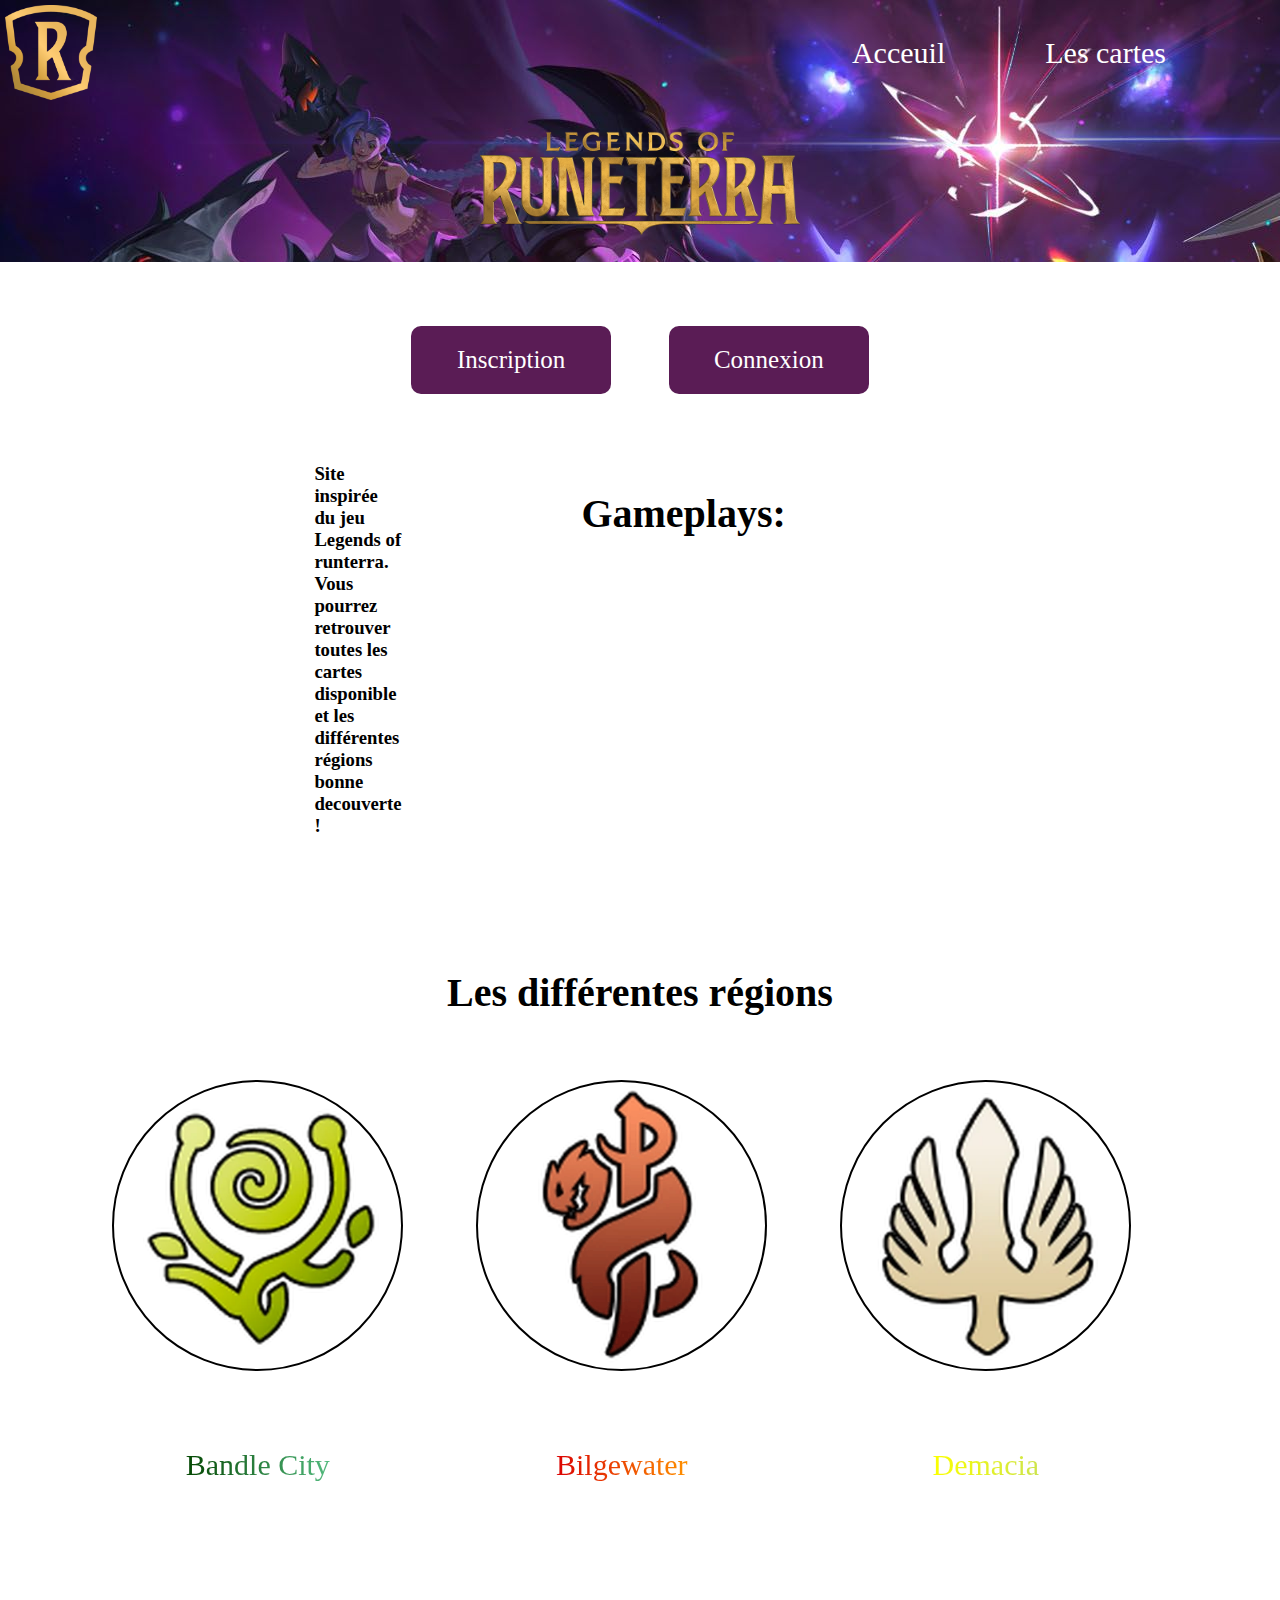
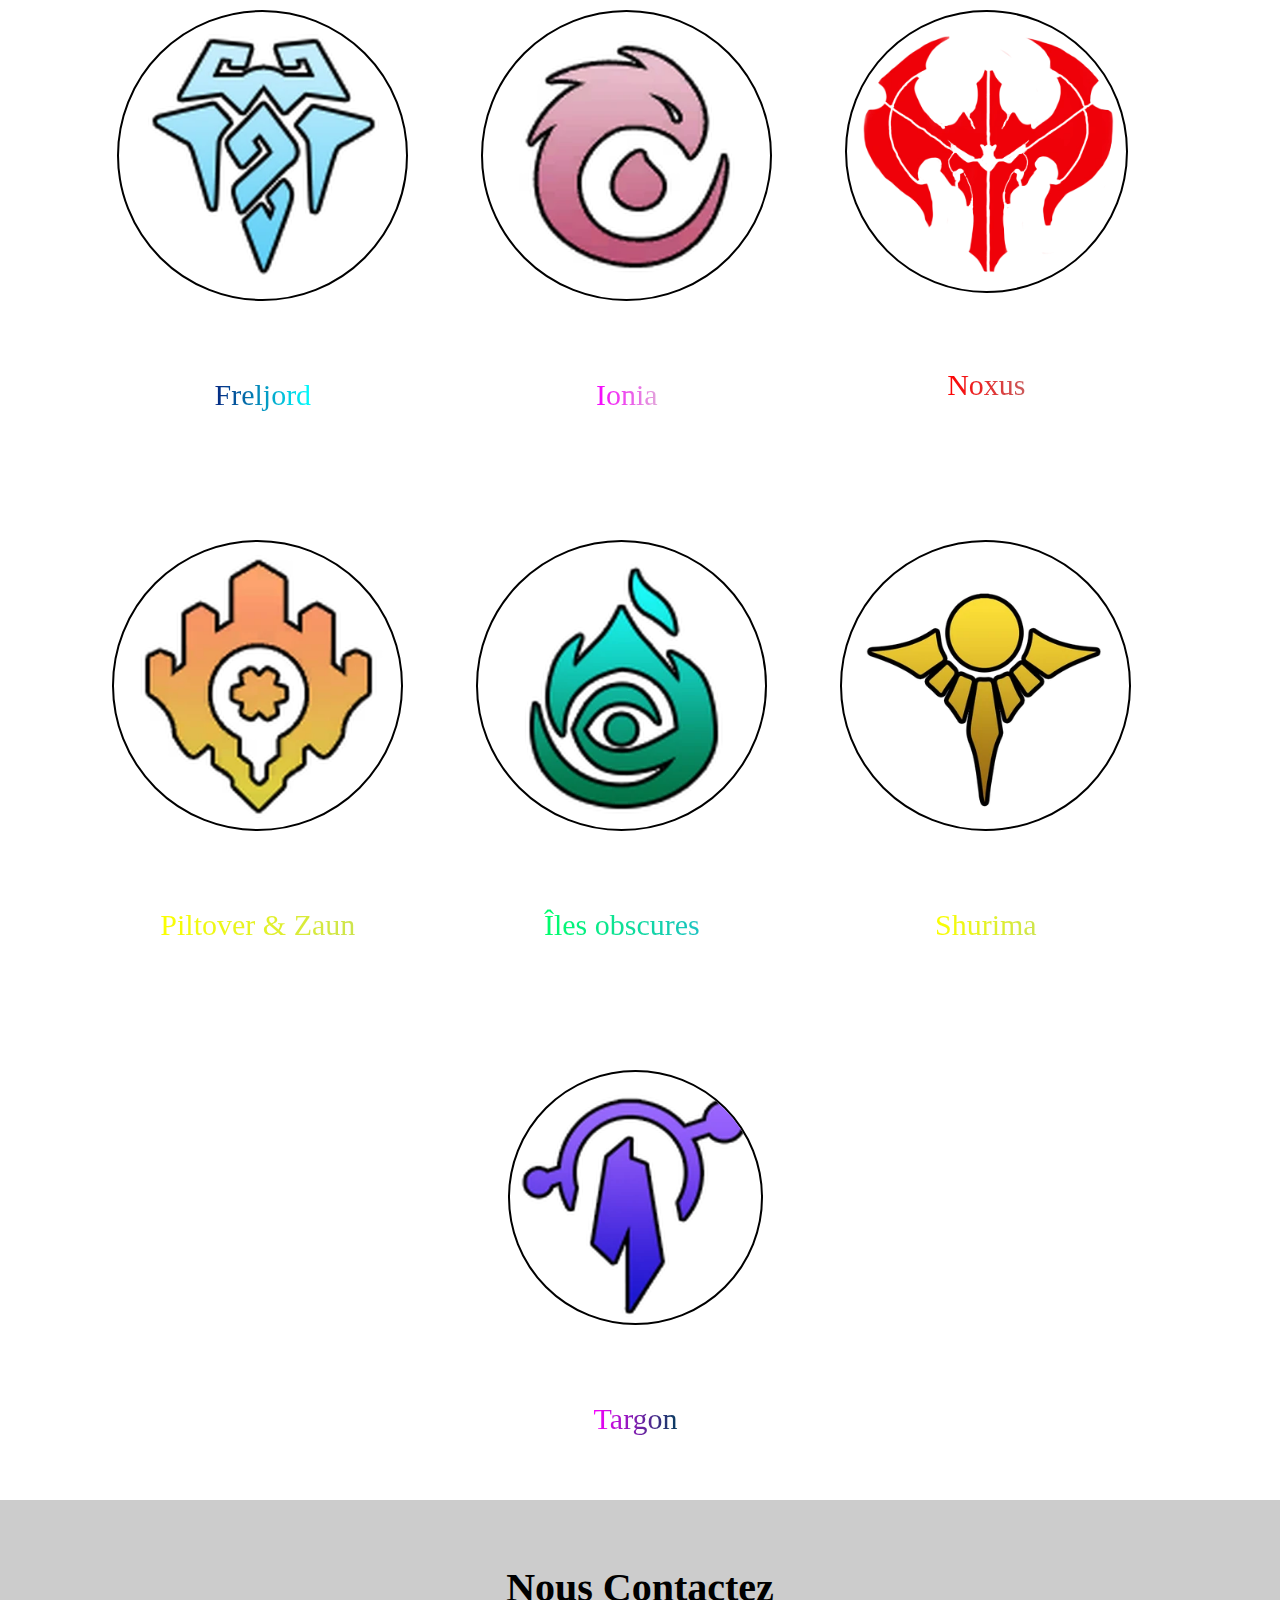
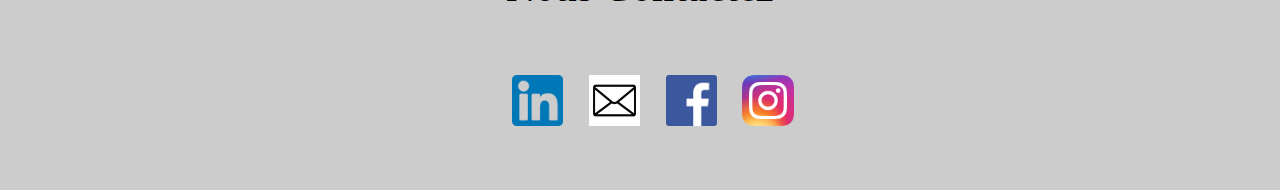
<file: site internet html css/index.html>
<!DOCTYPE html>
<html lang="en">
<head>
    <meta charset="UTF-8">
    <meta name="viewport" content="width=device-width, initial-scale=1.0">
    <link rel="stylesheet" href="navbarre.css">
    <link rel="stylesheet" href="style.css">
    <link rel="import" href="carte.html">
    <title>Document</title>
</head>
<body>
    <header>
        <nav>
            <img id="logo" width="8%" src="legends-of-runeterra-logo-8983162BE7-seeklogo.com.png" alt="logo" style="padding: 5px;">
            
                <ul>
                    <li>
                        <a  href="index.html">Acceuil</a>
                    </li>
                    <li>
                        <a  href="carte.html">Les cartes</a>
                    </li>
                </ul>
            
        </nav>

        <h1 id="titre"><img width="25%" src="Legends_of_Runeterra_logo.png" alt="logo" > </h1>
    </header>
    <main>
        
        <section class="d-flex justify-content-center padd">
            <a class="bouton" href="inscription.html">Inscription</a>
            <a class="bouton margleft" href="connexion.html">Connexion</a>
        </section>

        <section class="d-flex justify-content-center">
            <article class="d-flex w-60 justify-content-center">
                <h3 id="text-video" class="d-flex align-item-center">Site inspirée du jeu Legends of runterra. Vous pourrez retrouver toutes les cartes disponible et les différentes régions bonne decouverte !</h3>
                <div class="padd">
                    <h2 class="d-flex justify-content-center">Gameplays:</h2> <br>
                    <iframe width="500" height="250" src="https://www.youtube.com/embed/RDPhHpyZIck" title="What is Legends of Runeterra? Explained | 
                    Intro Guide and Gameplay Trailer" frameborder="0" allow="accelerometer; autoplay; clipboard-write; encrypted-media; gyroscope; 
                    picture-in-picture; web-share" referrerpolicy="strict-origin-when-cross-origin" allowfullscreen></iframe>
                </div>
                
            </article>
        </section>


        <section class="d-flex flex-colum align-item-center margtop  ">
            <h2 id="regions">Les différentes régions</h2>
            <div class="d-flex reglog padd ">
                <div class=" d-flex flex-colum align-item-center">
                    <a class=" borderb  " href="carte.html#bandle"><img class=" border margleft w-50" src="logo_image/Bandle_City_LoR_Region.png" alt="logo Bandle City"></a>
                    <h3 class="margleft2 margright size bandle"> Bandle City </h3>
                </div>
                <div class=" d-flex flex-colum align-item-center">
                    <a class=" borderb " href="carte.html#bilgwater"><img class="border margleft w-50" src="logo_image/Bilgewater_LoR_Region.png" alt="logo Bilgwater"></a>
                    <h3 class="margleft2 margright size bilg"> Bilgewater </h3>
                </div>
                <div class=" d-flex flex-colum align-item-center">
                    <a class=" borderb " href="carte.html#demacia"><img class="border margleft w-50" src="logo_image/Demacia_LoR_Region.png" alt="logo  Demacia"></a>
                    <h3 class="margleft2 margright size dema"> Demacia </h3>
                </div>
            </div>
            <div class="d-flex reglog padd">
                <div class=" d-flex flex-colum align-item-center">
                    <a class=" borderb " href="carte.html#freljord"><img class="border margleft w-50" src="logo_image/Freljord_LoR_Region.png" alt="logo freljord "></a>
                    <h3 class="margleft2 margright size frel"> Freljord </h3>
                </div>
                <div class=" d-flex flex-colum align-item-center">
                    <a class=" borderb " href="carte.html#ionia"><img class="border margleft w-50" src="logo_image/Ionia_LoR_Region.png" alt="logo ionia"></a>
                    <h3 class="margleft2 margright size ionia "> Ionia </h3>
                </div>
                <div class=" d-flex flex-colum align-item-center">
                    <a class=" borderb " href="carte.html#noxus"><img class="border margleft w-50" src="logo_image/Noxus_Crest_icon(1).png" alt="logo noxus"></a>
                    <h3 class="margleft2 margright size noxus"> Noxus </h3>
                </div>
            </div>
            <div class="d-flex  reglog padd">
                <div class=" d-flex flex-colum align-item-center">
                    <a class=" borderb " href="carte.html#piltover"><img class="border margleft w-50" src="logo_image/Piltover_Zaun_LoR_Region.png" alt="logo piltover et zaun"></a>
                    <h3 class="margleft2 margright size pil"> Piltover & Zaun </h3>
                </div>
                <div class=" d-flex flex-colum align-item-center">
                    <a class=" borderb " href="carte.html#ile"><img class="border margleft w-50" src="logo_image/Shadow_Isles_LoR_Region.png" alt="logo  iles obscures"></a>
                    <h3 class="margleft2 margright size ile"> Îles obscures </h3>
                </div>
                <div class=" d-flex flex-colum align-item-center">
                    <a class=" borderb " href="carte.html#shurima"><img class="border margleft w-50" src="logo_image/Shurima_LoR_Region.png" alt="logo Shurima "></a>
                    <h3 class="margleft2 margright size shu"> Shurima </h3>
                </div>
            </div>
            <div class=" margleft  reglog padd d-flex flex-colum align-item-center">
                <a class=" borderb  " href="carte.html#targon"><img class="border  margleft w-img" src="logo_image/Targon_LoR_Region.png" alt="logo Targon "></a>
                <h3 class="margleft2 margr size targon"> Targon </h3>
            </div>
            

            
            
        </section>
    </main>

    <footer class="d-flex flex-colum align-item-center gray ">
        <h2 class="mart">Nous Contactez </h2>
        <div class="d-flex w-60 padd justify-content-center">
            <img  class="margleft contact" src="174857.png" alt=" logo linkedin">
            <img  class="margleft contact" src="pngtree-email-icon-png-image_1757854.jpg" alt=" logo email">
            <img  class="margleft contact"  src="Facebook_logo_(square).png" alt=" logo facebook">
            <img  class="margleft contact" src="Instagram_icon.png.webp" alt=" log instagram">
        </div>
    </footer>
    
    
</body>
</html>
</file>
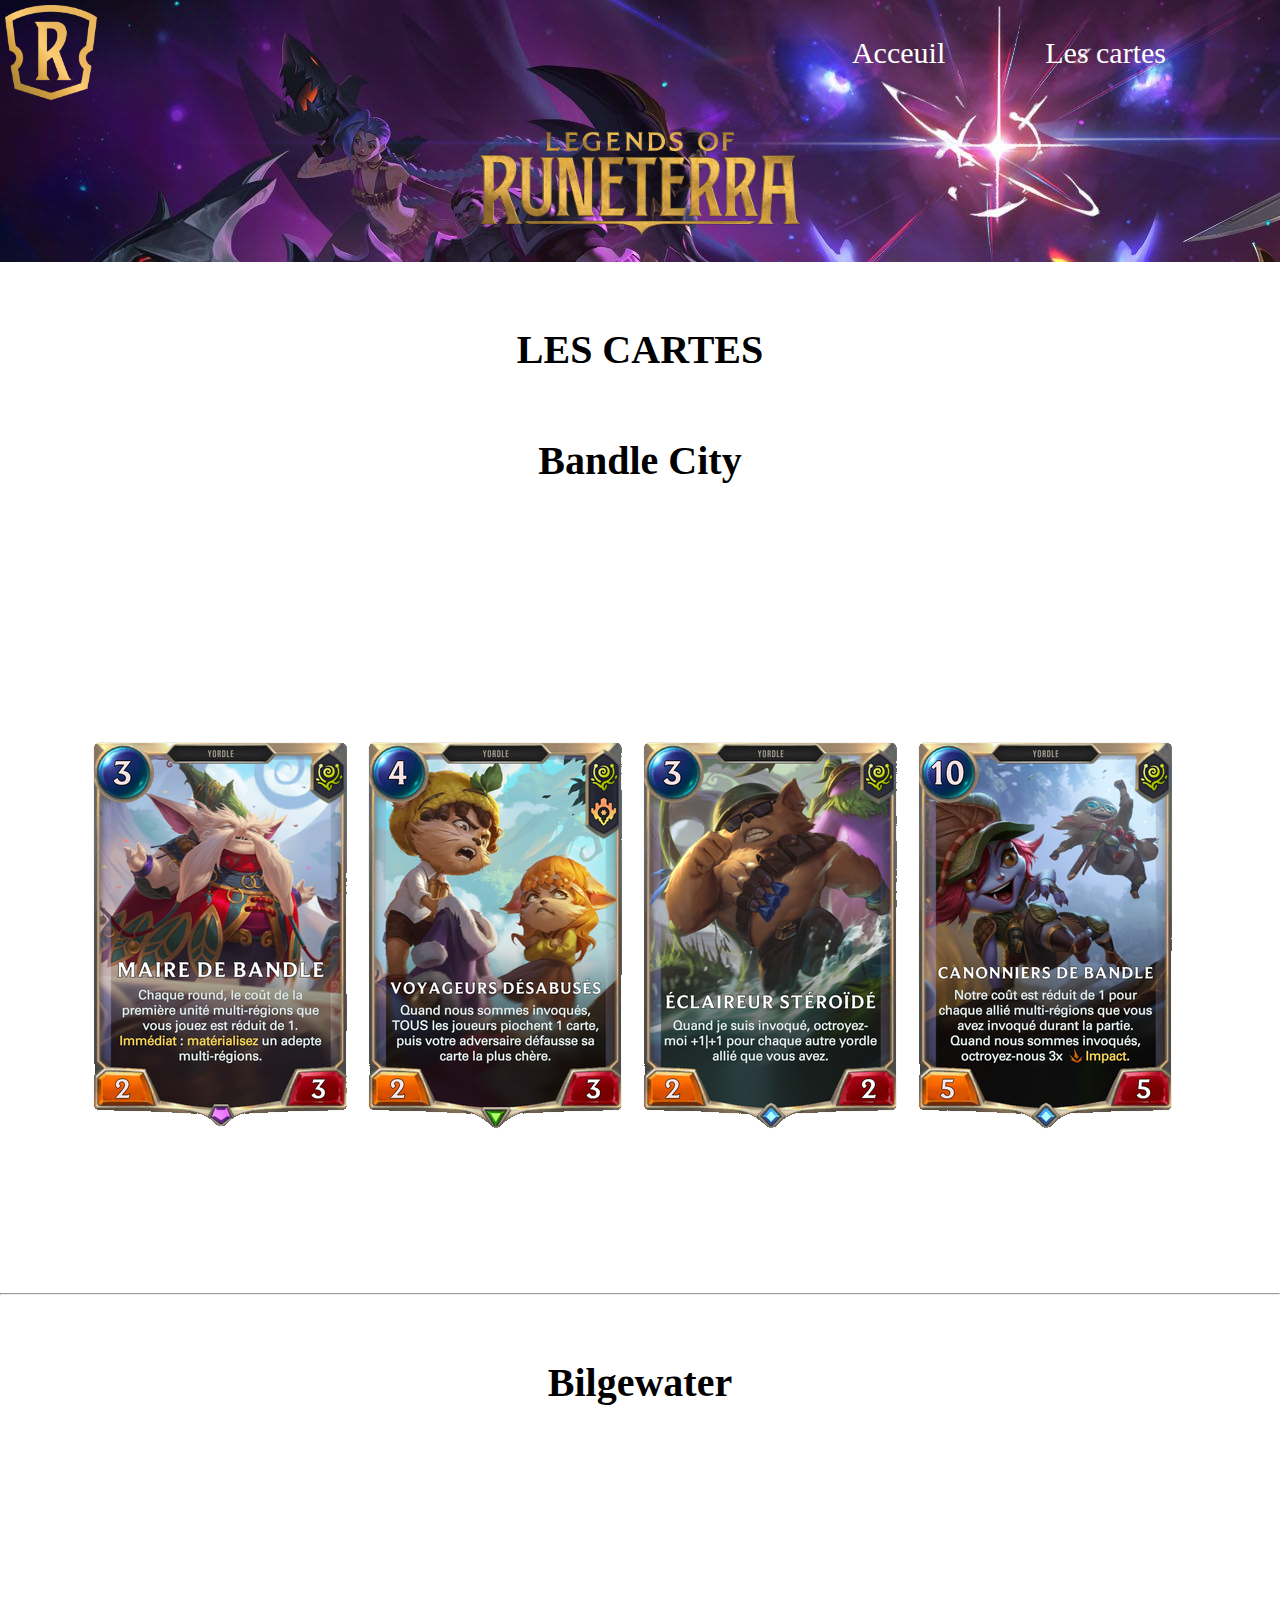
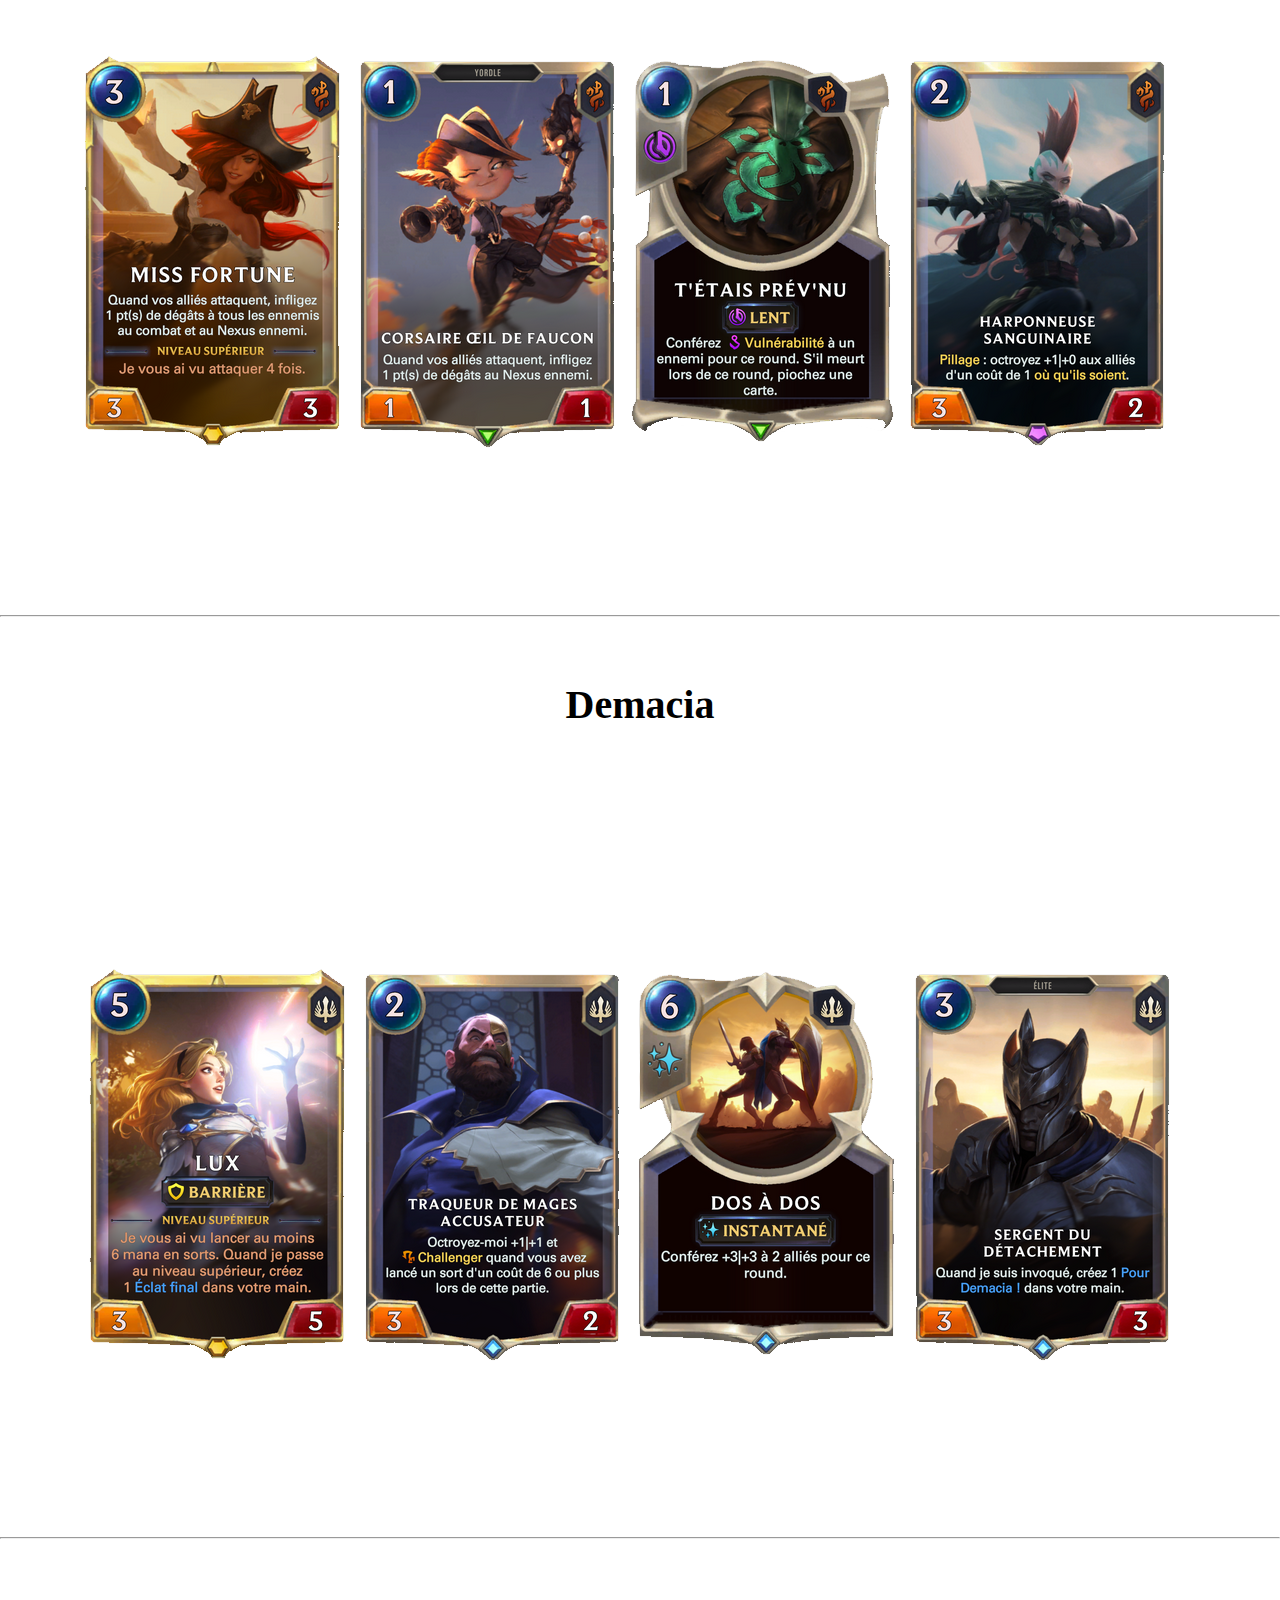
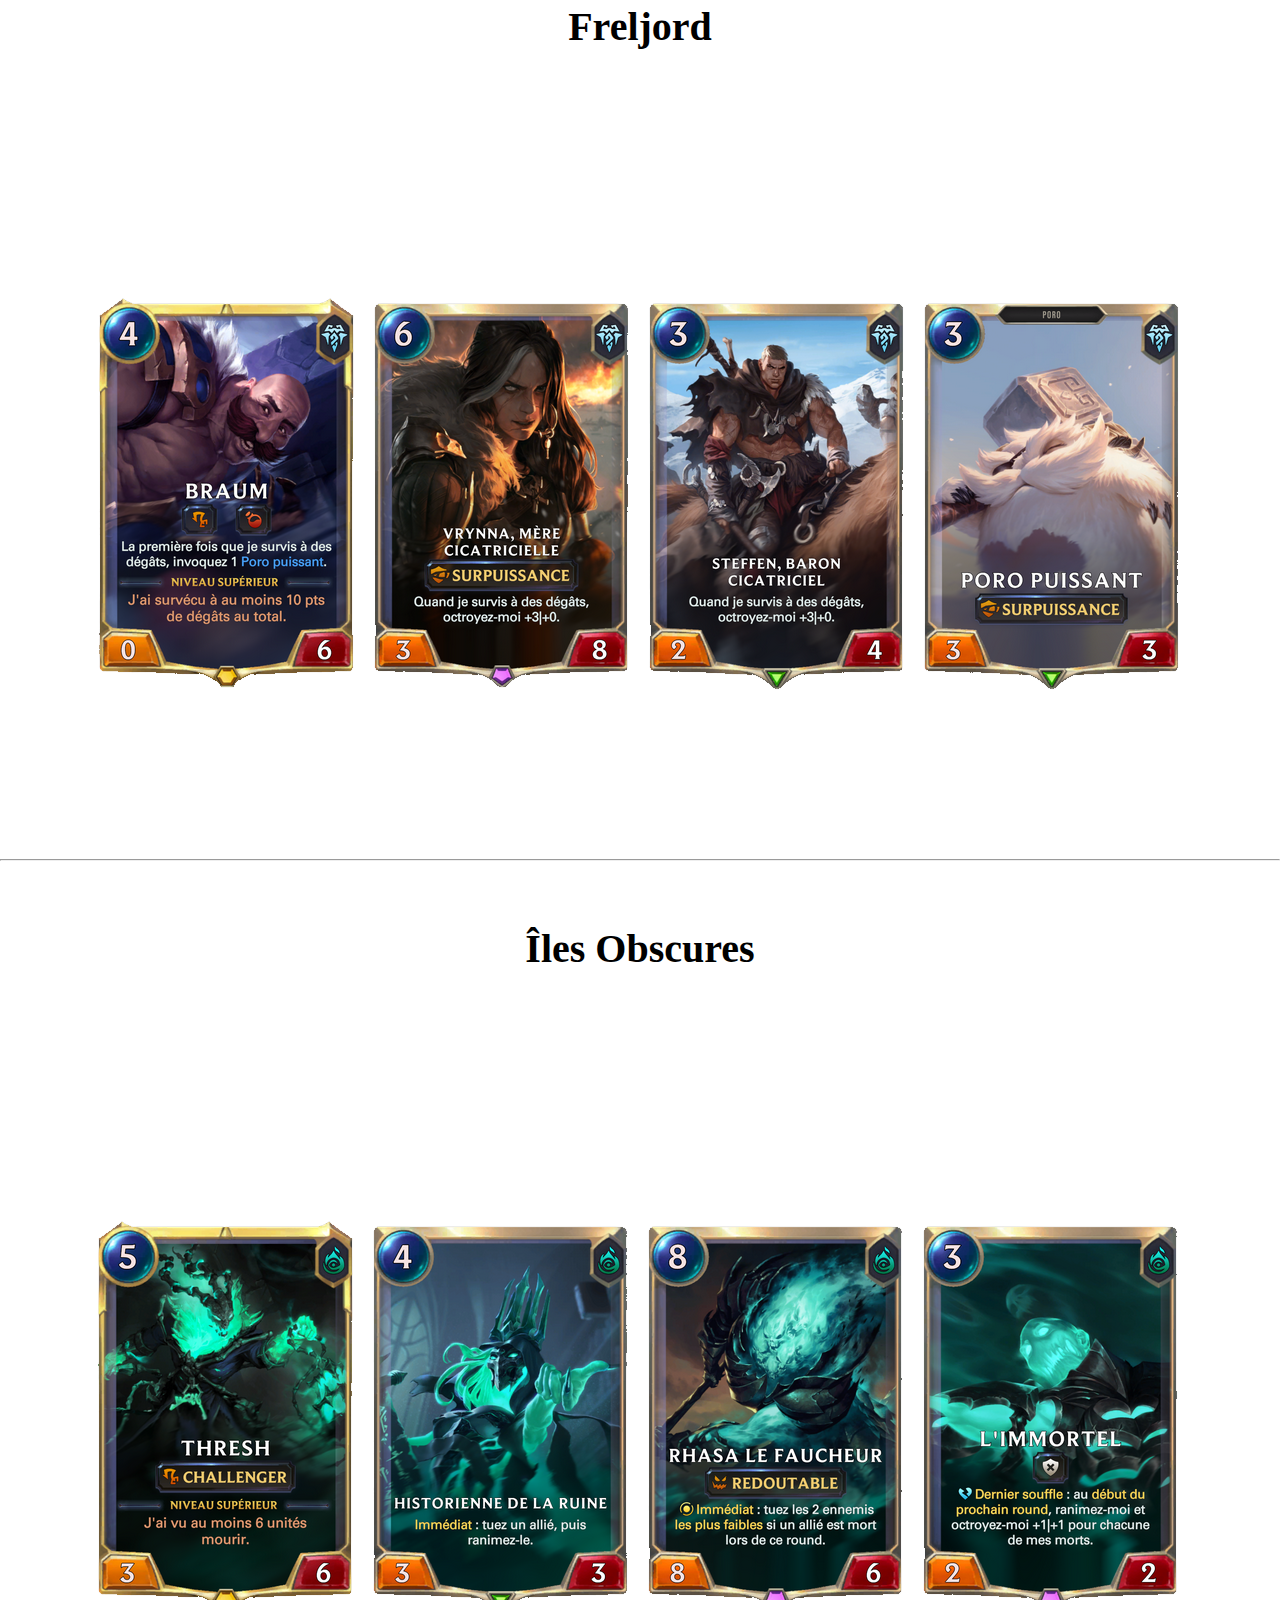
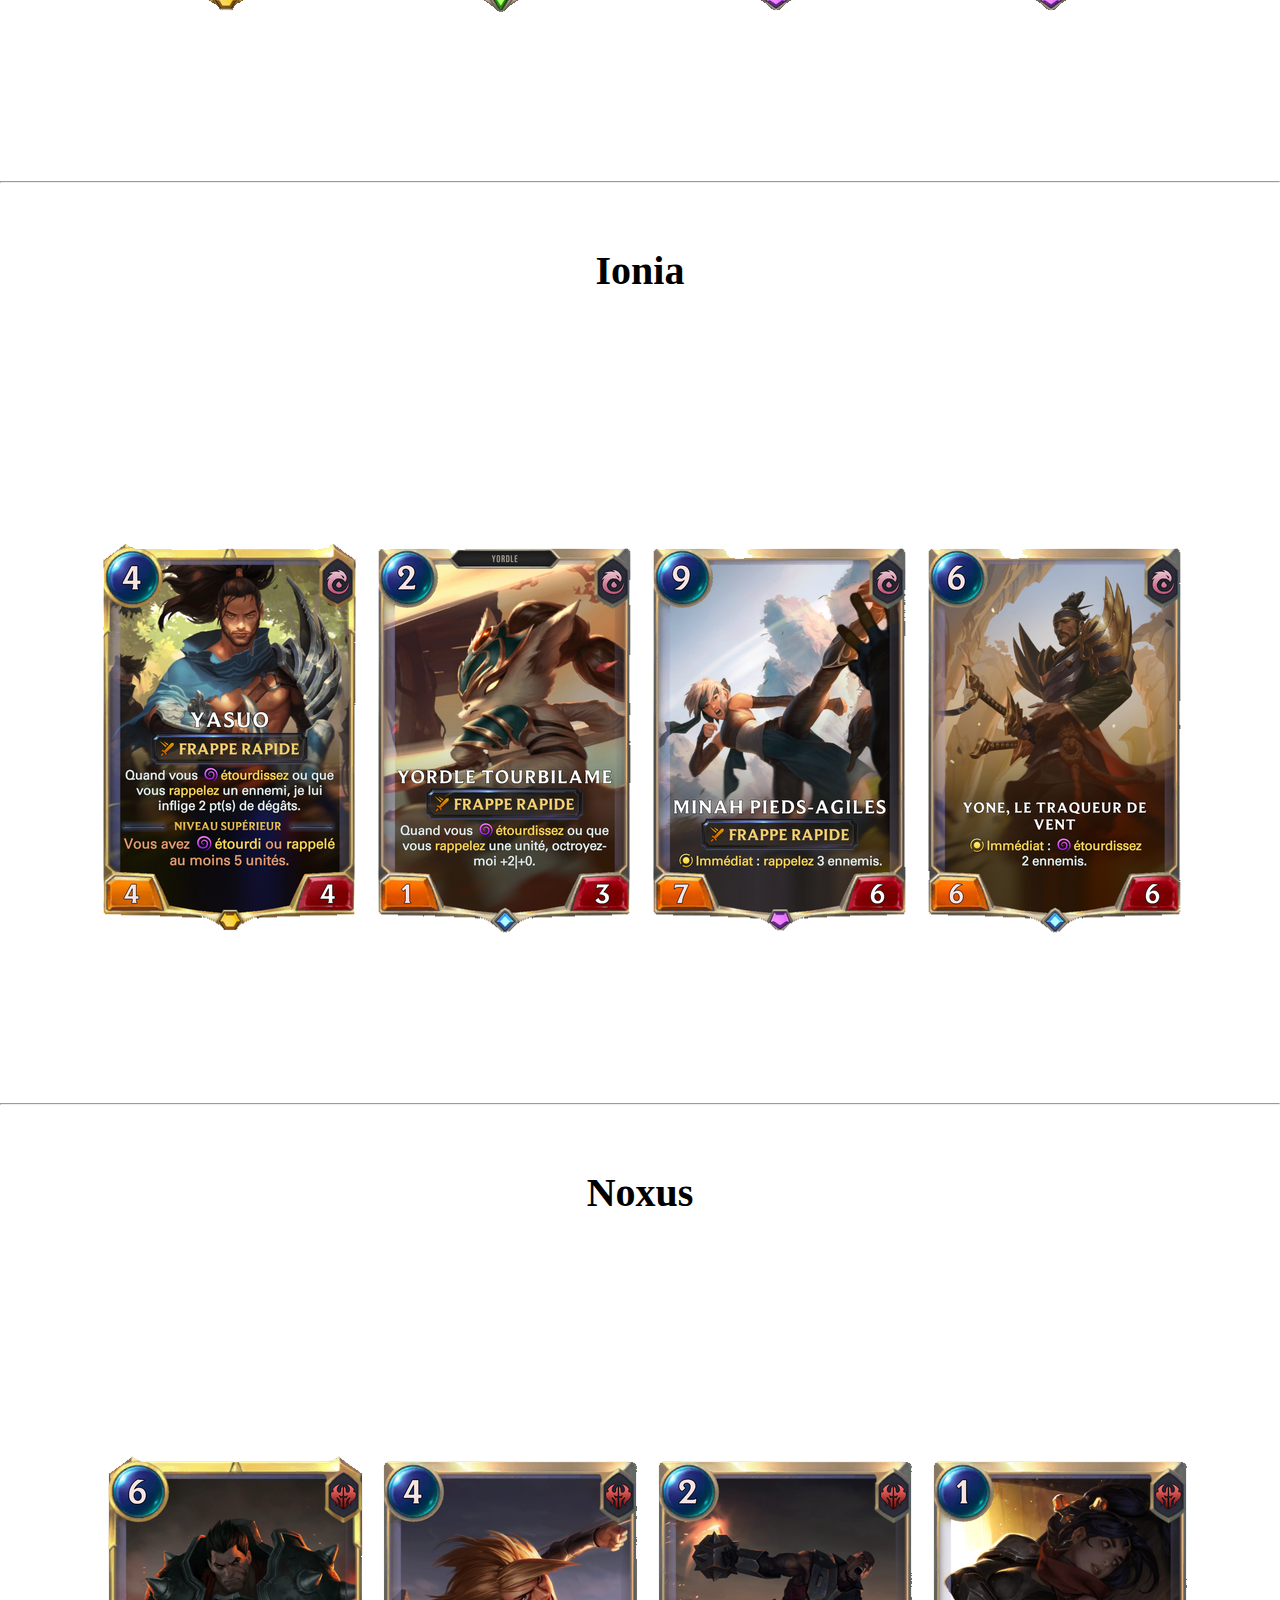
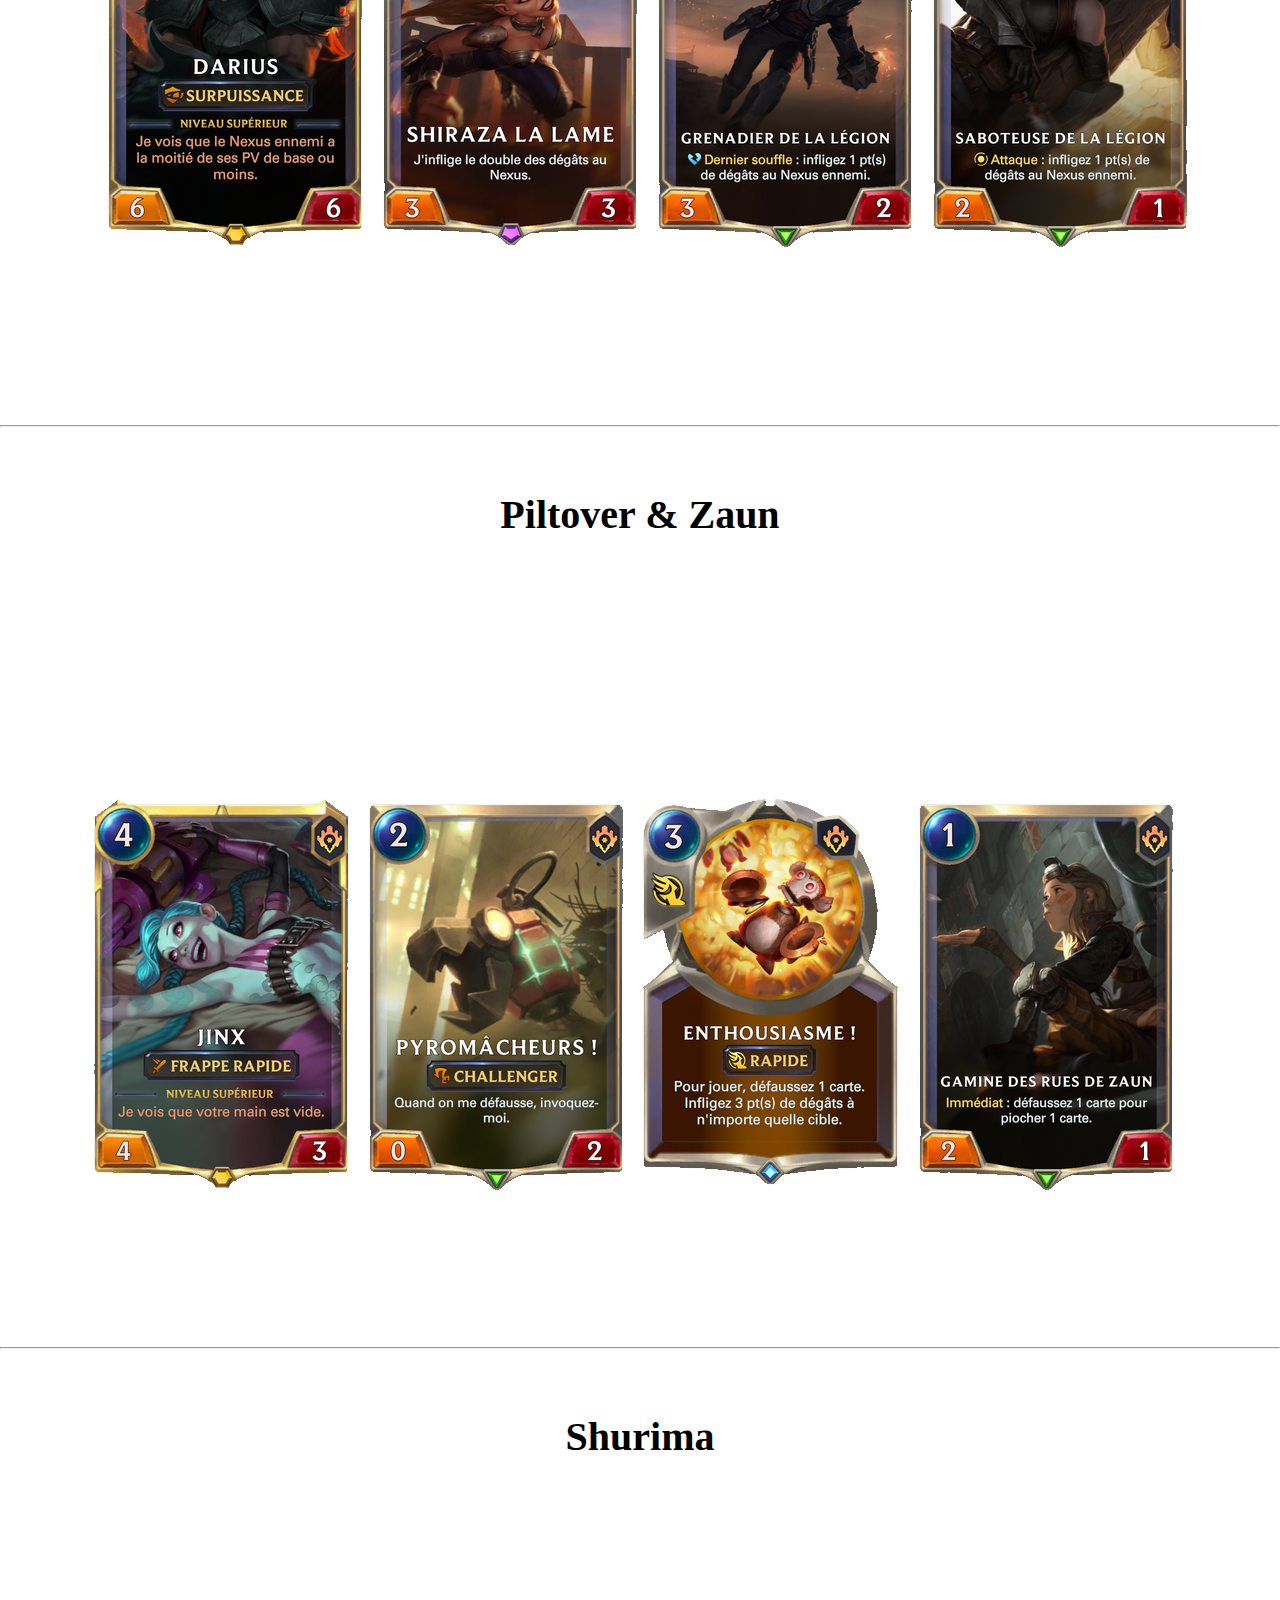
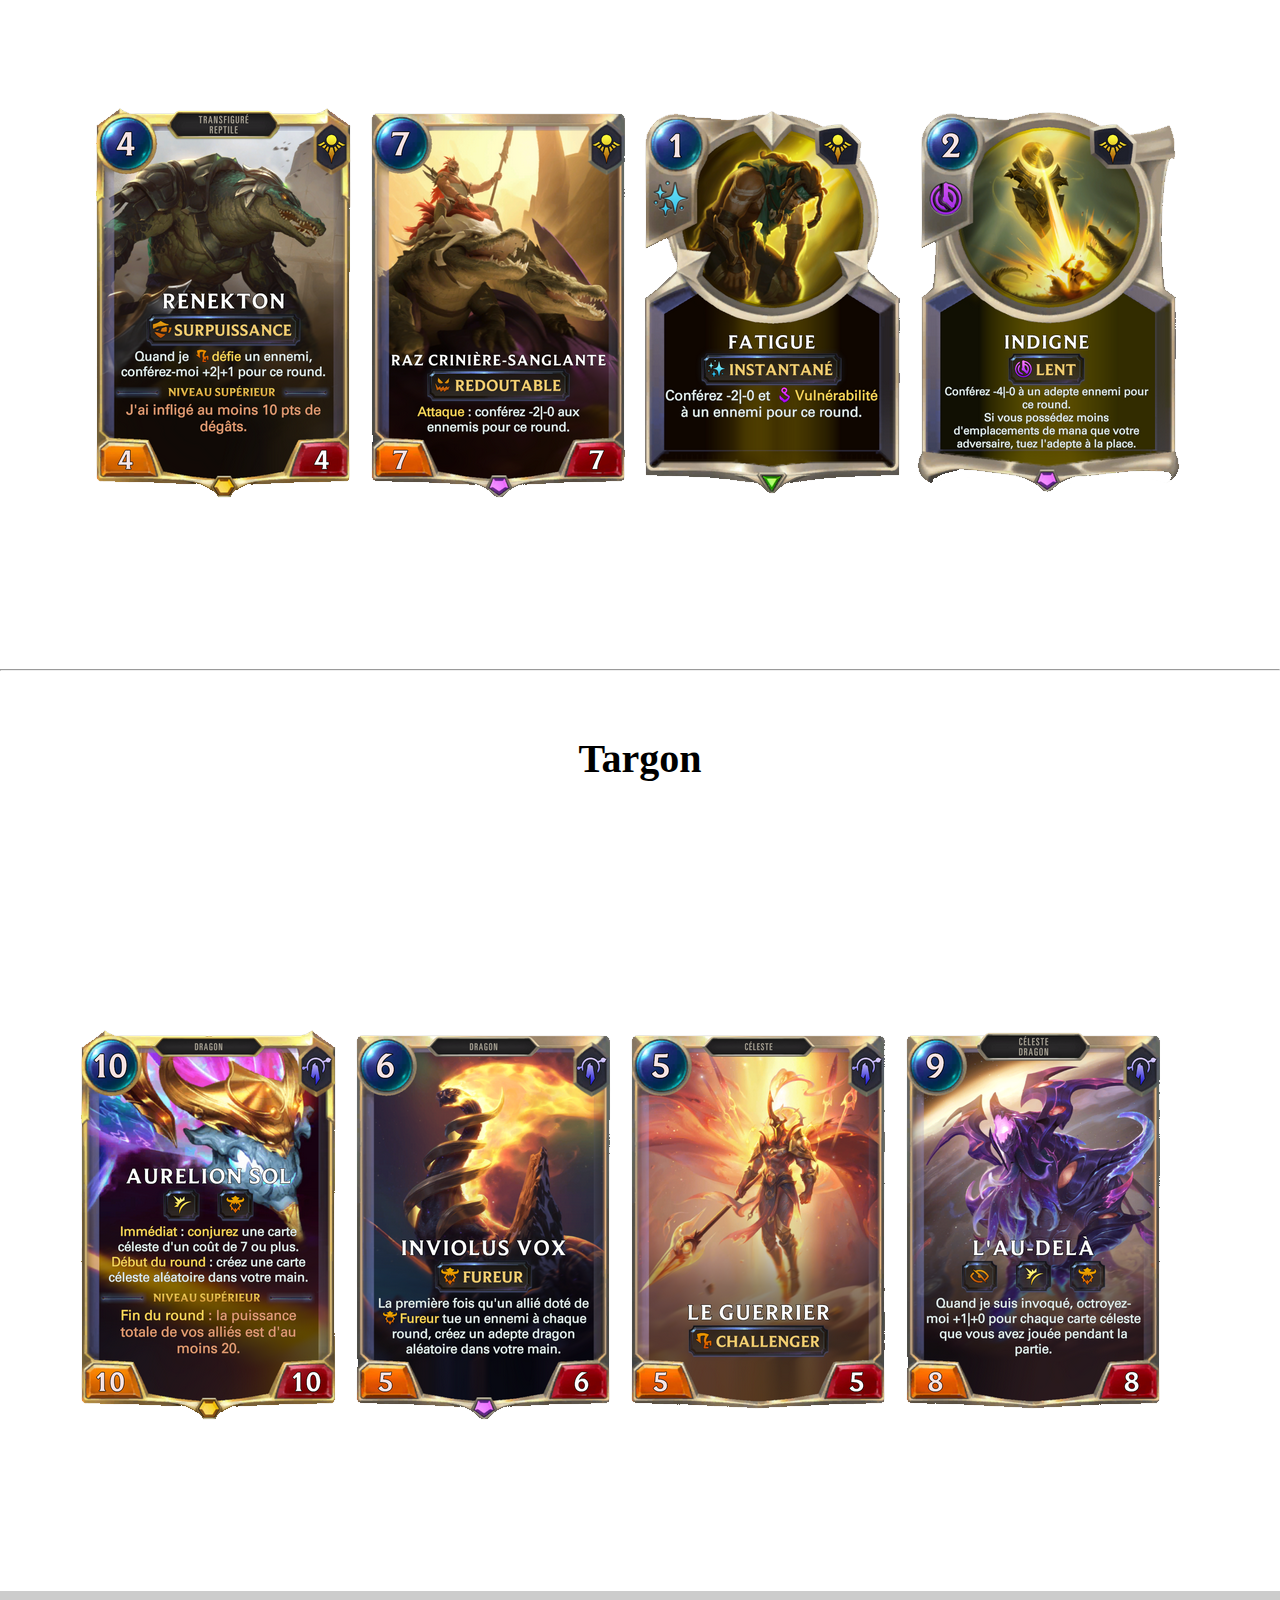
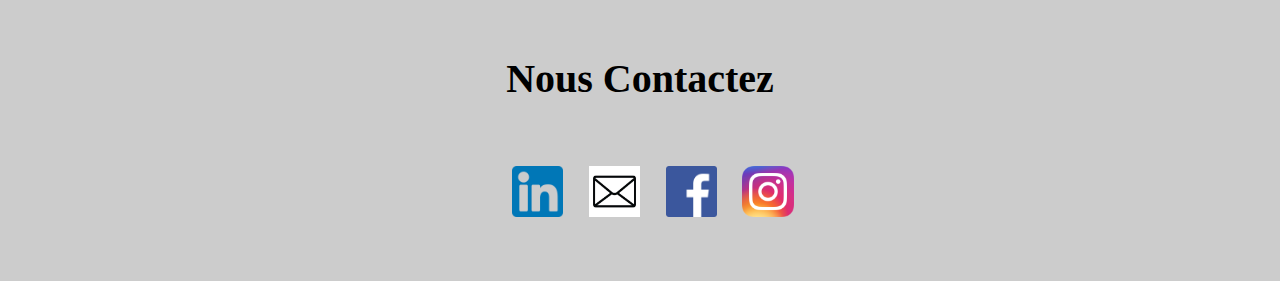
<file: site internet html css/carte.html>
<!DOCTYPE html>
<html lang="en">
<head>
    <meta charset="UTF-8">
    <meta name="viewport" content="width=device-width, initial-scale=1.0">
    <link rel="stylesheet" href="navbarre.css">
    <link rel="stylesheet" href="style.css">
    <title>Document</title>
</head>
<body>
    <header>
        <nav>
            <img width="8%" src="legends-of-runeterra-logo-8983162BE7-seeklogo.com.png" alt="logo" style="padding: 5px;">
            
                <ul>
                    <li>
                        <a  href="index.html">Acceuil</a>
                    </li>
                    <li>
                        <a  href="carte.html">Les cartes</a>
                    </li>
                </ul>
            
        </nav>

        <h1 id="titre"><img width="25%" src="Legends_of_Runeterra_logo.png" alt="logo" > </h1>
    </header>
    <main>
        <h2 class="d-flex justify-content-center margt">LES CARTES</h2>
        <section>
            <article class="d-flex colum" id="bandle">
                <h2 class="padd">Bandle City</h2>
                <div class=" d-flex align-item-center">
                    <p class="txt-carte" >À Bandle, chaque sensation est décuplée pour les êtres qui ne sont pas des yordles. Les couleurs sont incroyablement vives, la nourriture et les boissons enivrent les sens pendant des années et, quand on y a goûté une fois, on n'en oublie plus jamais la saveur. La lumière du soleil est incroyablement dorée, l'eau y est claire comme du cristal et chaque récolte est abondante. Peut-être certaines de ces affirmations sont-elles vraies, peut-être aucune : aucun conteur ne semble d'accord avec les autres sur ce qu'il a vu.</p>
               </div> 
               <img class="crt" src="region carte/badle.png" alt=" carte bandle city">
            </article>
            <hr>


            <article class="d-flex colum2" id="bilgwater">
                <img class="crt" src="region carte/bilgewater.png" alt="carte bilgwater">
                <div class=" d-flex align-item-center">
                    <p class="txt-carte" >Bien que Bilgewater soit une cité dangereuse, elle regorge d'opportunités pour les aventuriers sans scrupule que limitent d'ordinaire les lois et les régulations commerciales. Si vous avez de l'argent, vous pouvez acheter n'importe quoi ici, des technologies Hextech illégales aux faveurs des seigneurs du crime organisé.</p>
               </div>
                <h2 class="padd">Bilgewater</h2>
            </article>
            <hr>


            <article class="d-flex colum" id="demacia">
                <h2 class="padd">Demacia</h2>
                <div class=" d-flex align-item-center">
                    <p class="txt-carte">La capitale, la Grande cité de Demacia, a été fondée pour servir de refuge contre la sorcellerie après le cauchemar des Guerres runiques et a été bâtie sur le mystère de la pétricite, une étrange pierre blanche pouvant saper l'énergie magique. C'est de là que la famille royale a toujours veillé à la défense des villes et villages alentours, ainsi que des terres agricoles, des forêts et des montagnes riches en ressources minérales qui constituent le royaume.</p>
                </div> 
               <img class="crt" src="region carte/demacia.png" alt="caret demacia">
            </article>
            <hr>


            <article class="d-flex colum2" id="freljord">
                <img class="crt" src="region carte/freljord.png" alt=" carte freljord">
                <div class=" d-flex align-item-center">
                    <p class="txt-carte">Aussi fières qu'elles sont outrageusement indépendantes, les tribus de Freljord sont souvent considérées comme barbares et sauvages par leurs voisins de Valoran, lesquels ignorent les traditions ancestrales qui les ont façonnées. Il y a plusieurs milliers d'années, l'alliance entre les sœurs Avarosa, Serylda et Lissandra fut brisée lorsqu'une guerre menaça de ravager tout Runeterra à son insu, ce qui plongea les territoires du nord dans le chaos d'un hiver quasi permanent. De nos jours, seuls les mortels exceptionnels qui semblent immunisés contre les ravages du feu ou de la glace sont destinés, ou tout du moins capables de gouverner.</p>
                </div>
                <h2 class="padd">Freljord</h2>
            </article>
            <hr>


            <article class="d-flex  colum" id="ile">
                <h2 class="padd">Îles Obscures</h2>
                <div class=" d-flex align-item-center">
                    <p class="txt-carte">Aujourd'hui, la Brume noire recouvre en permanence les îles, et la terre elle-même est souillée par la magie noire. Les mortels qui osent s'aventurer sur ces côtes sinistres voient leur énergie vitale peu à peu drainée de leur corps, ce qui attire progressivement les esprits des morts, voraces et insatiables.</p>
                </div> 
               <img class="crt" src="region carte/ile obscure.png" alt="carte ile obsucres">
            </article>
            <hr>


            <article class="d-flex colum2" id="ionia">
                <img class="crt" src="region carte/ionia.png" alt="carte ionia">
                <div class=" d-flex align-item-center">
                    <p class="txt-carte">Entourée de mers capricieuses, Ionia est composée de plusieurs provinces alliées réparties à travers un gigantesque archipel appelé les Terres premières. La culture ionienne s'est développée dans le but de maintenir l'équilibre universel, et par conséquent, la frontière entre le monde matériel et le monde spirituel y est plus perméable, particulièrement dans les montagnes et les forêts sauvages.</p>
                </div>
                <h2 class="padd">Ionia</h2>
            </article>
            <hr>


            <article class="d-flex colum" id="noxus">
                <h2 class="padd">Noxus</h2>
                <div class=" d-flex align-item-center">
                    <p class="txt-carte">Les Noxiis formaient autrefois un groupe de redoutables tribus barbares, jusqu'à ce qu'ils prennent d'assaut et s'installent dans l'ancienne cité qui constitue aujourd'hui le cœur de leur empire. Menacés de toutes parts, ils sont allés au-devant de leurs ennemis pour combattre, repoussant leurs frontières plus loin chaque année. Cette lutte pour la survie a fait des Noxiens modernes un peuple fier pour qui la force prime sur tout le reste, bien que cette force puisse s'exprimer de différentes façons.</p>
                </div> 
               <img class="crt" src="region carte/noxus.png" alt="carte noxus">
            </article>
            <hr>


            <article class="d-flex colum2" id="piltover">
                <img class="crt" src="region carte/piltover.png" alt="carte piltover et zaun">
                <div class=" d-flex align-item-center">
                    <p class="txt-carte">Piltover est une cité florissante animée par le progrès, dont la puissance et l'influence ne cessent de croître. C'est le centre culturel de Valoran, où l'art, l'artisanat, le commerce et l'innovation avancent main dans la main. Sa puissance ne repose pas sur sa force militaire, mais sur les rouages bien huilés du libre-échange et de la pensée progressiste. Située sur les falaises qui surplombent le district de Zaun et l'océan, cette ville est le point de convergence de flottes entières de vaisseaux,.</p>
                </div>
                <h2 class="padd">Piltover & Zaun</h2>
            </article>
            <hr>


            <article class="d-flex colum" id="shurima">
                <h2 class="padd">Shurima</h2>
                <div class=" d-flex align-item-center">
                    <p class="txt-carte">L'empire de Shurima était autrefois une civilisation florissante qui s'étendait sur un continent tout entier. Forgé en un temps révolu par les puissants dieux-guerriers de l'Ost des Transfigurés, il scella l'union de tous les peuples disparates du sud et imposa entre eux une paix durable.
                    </p>
                </div> 
               <img class="crt" src="region carte/shurima4.png" alt="carte shurima">
            </article>
            <hr>
            
            
            <article class="d-flex colum2" id="targon">
                <img class="crt" src="region carte/targon.png" alt="carte targon">
                <div class=" d-flex align-item-center">
                    <p class="txt-carte">Du haut de son imposante aiguille de pierres stériles, le Mont Targon est le point culminant de la plus haute chaîne de montagnes de Runeterra. S'élevant aux confins de toute civilisation, il n'est accessible qu'aux explorateurs les plus déterminés. De nombreuses légendes entourent le Mont Targon, et comme tous les lieux mythologiques.</p>
                </div>
                <h2 class="padd">Targon</h2>
            </article>

        </section>
    </main>
    <footer class="d-flex flex-colum align-item-center gray ">
        <h2 class="mart">Nous Contactez </h2>
        <div class="d-flex w-60 padd justify-content-center">
            <img  class="margleft contact" src="174857.png" alt=" logo linkedin">
            <img  class="margleft contact" src="pngtree-email-icon-png-image_1757854.jpg" alt=" logo email">
            <img  class="margleft contact"  src="Facebook_logo_(square).png" alt=" logo facebook">
            <img  class="margleft contact" src="Instagram_icon.png.webp" alt=" log instagram">
        </div>
    </footer>
</body>
</html>
</file>
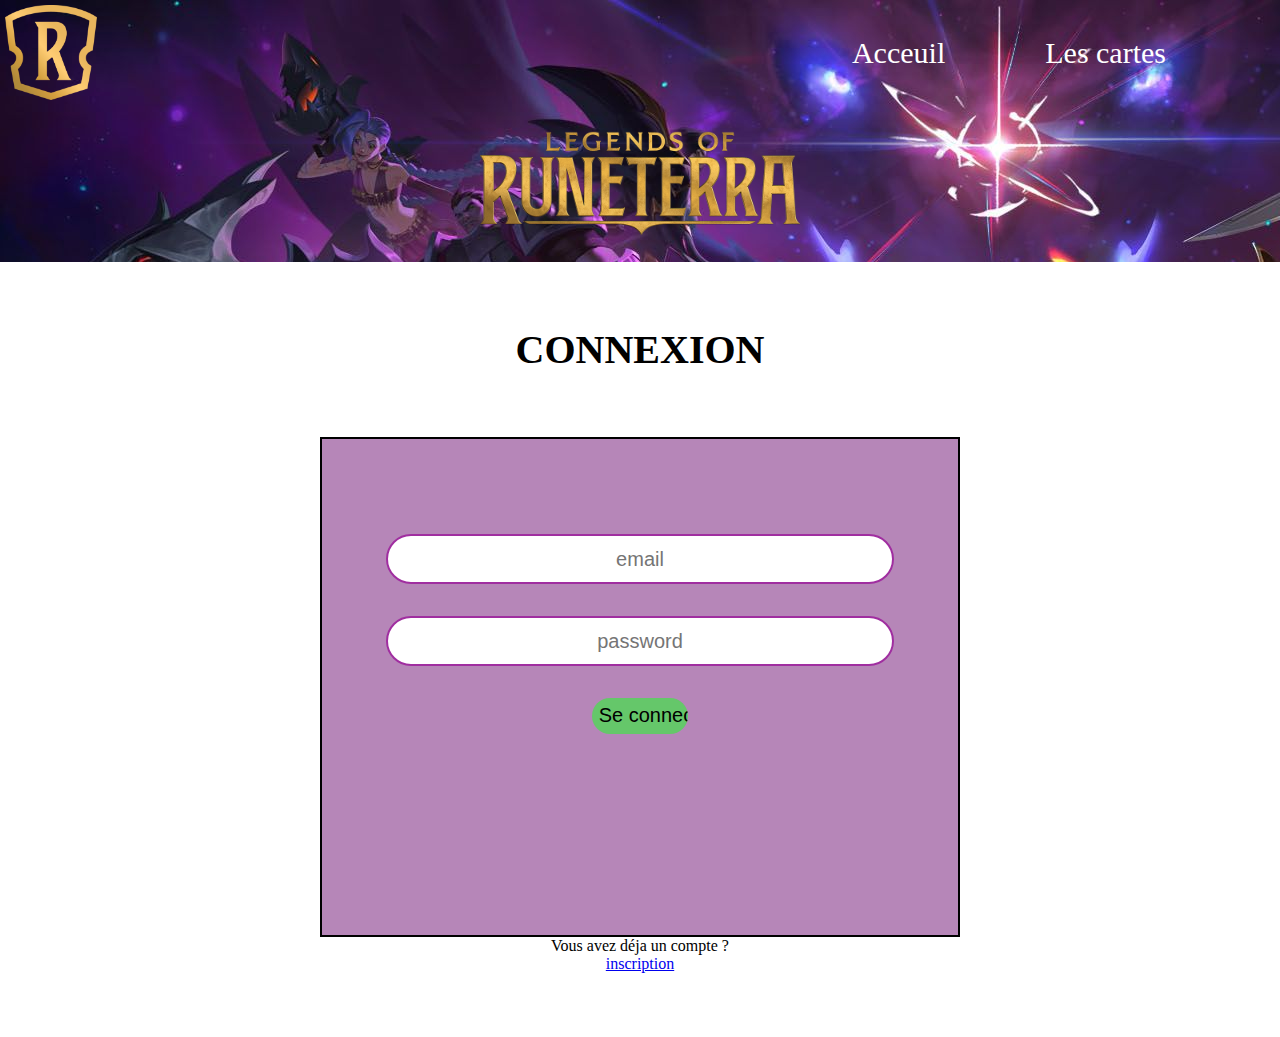
<file: site internet html css/connexion.html>
<!DOCTYPE html>
<html lang="en">
<head>
    <meta charset="UTF-8">
    <meta name="viewport" content="width=device-width, initial-scale=1.0">
    <link rel="stylesheet" href="navbarre.css">
    <link rel="stylesheet" href="style.css">
    <title>Document</title>
</head>
<body>
    <header>
        <nav>
            <img width="8%" src="legends-of-runeterra-logo-8983162BE7-seeklogo.com.png" alt="logo" style="padding: 5px;">
            
                <ul>
                    <li>
                        <a  href="index.html">Acceuil</a>
                    </li>
                    <li>
                        <a  href="carte.html">Les cartes</a>
                    </li>
                </ul>
            
        </nav>

        <h1 id="titre"><img width="25%" src="Legends_of_Runeterra_logo.png" alt="logo" > </h1>
    </header>
    
    <main>
        <h2 class="d-flex justify-content-center margt">CONNEXION</h2>
        <section class="d-flex flex-colum align-item-center ">
            <form  class="back">
                <div class="d-flex flex-colum align-item-center margt">
                    <input  class="email" type="email" placeholder="email">
                    <input class="password" type="password" placeholder="password">
                    <input  class="envoie margt" type="submit" value="Se connecter">
                </div>
            </form>
            <p>Vous avez déja un compte ?</p>
            <a class="margbot" href="inscription.html">inscription</a>
        </section>
    </main>
</body>
</html>
</file>
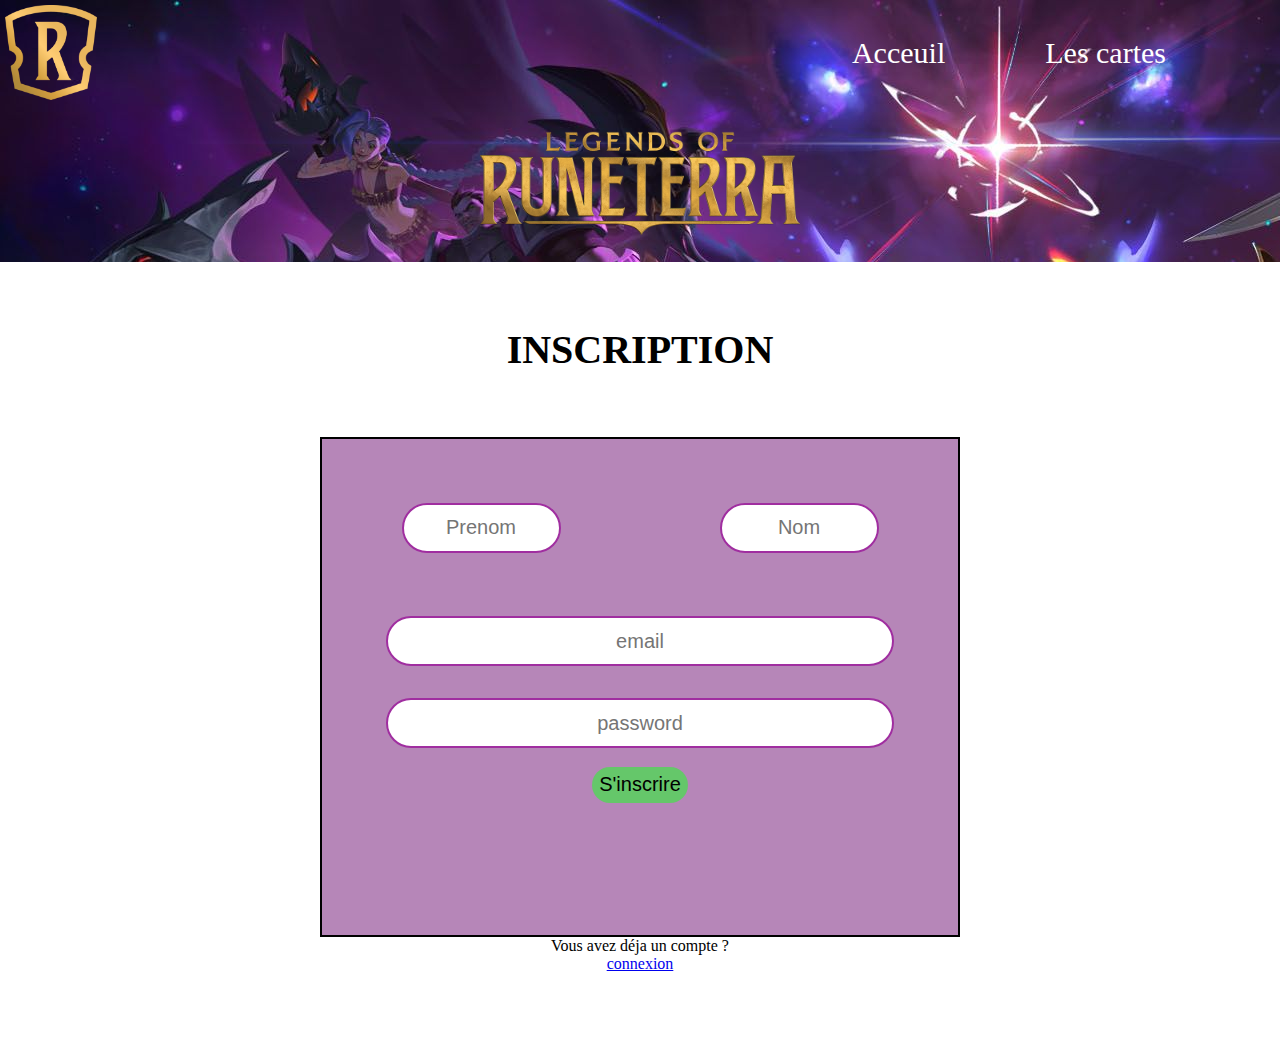
<file: site internet html css/inscription.html>
<!DOCTYPE html>
<html lang="en">
<head>
    <meta charset="UTF-8">
    <meta name="viewport" content="width=device-width, initial-scale=1.0">
    <link rel="stylesheet" href="navbarre.css">
    <link rel="stylesheet" href="style.css">
    <title>Document</title>
</head>
<body>
    <header>
        <nav>
            <img width="8%" src="legends-of-runeterra-logo-8983162BE7-seeklogo.com.png" alt="logo" style="padding: 5px;">
            
                <ul>
                    <li>
                        <a  href="index.html">Acceuil</a>
                    </li>
                    <li>
                        <a  href="carte.html">Les cartes</a>
                    </li>
                </ul>
            
        </nav>

        <h1 id="titre"><img width="25%" src="Legends_of_Runeterra_logo.png" alt="logo" > </h1>
    </header>
    <main>
        <h2 class="d-flex justify-content-center margt">INSCRIPTION</h2>
        <section class="d-flex flex-colum align-item-center ">
            <form  class="back">
                <div class="d-flex justify-content-around">
                    <input id="prenom" type="text" placeholder="Prenom">
                    <input id="nom" type="text" placeholder="Nom">
                </div>
                <div class="d-flex flex-colum align-item-center">
                    <input  class="email" type="email" placeholder="email">
                    <input class="password" type="password" placeholder="password">
                    <input  class="envoie" type="submit" value="S'inscrire">
                </div>
            </form>
            <p>Vous avez déja un compte ?</p>
            <a class="margbot" href="connexion.html">connexion</a>
        </section>
    </main>
</body>
</html>
</file>
<file: site internet html css/navbarre.css>
*{
    box-sizing: border-box;
    margin: 0;
    padding: 0;
}
nav{
    display: flex;
    justify-content: space-between;
    align-items: center;
}

ul {
    display: flex;
    list-style: none;
    margin-right: 5%;
    
}
nav ul li{
    margin-left: 50px;
    margin-right: 50px;
    font-size: 30px;
    
}

nav a{
    list-style: none;
    text-decoration: none;
    color: white;
}
nav a:hover {
    transform: scale(1.1);
    filter: drop-shadow(0 0 0.50rem crimson); 
    transition: 0.1s; 
}

header {
    background-image:url(4054f389469415940a77eb74d2012022bb22349f-1920x1080.jpg) ;
    background-attachment: fixed; 
}
#titre{
    margin-top: 2%;
    padding-bottom: 2%;
    display: flex;
    justify-content: center;
}

.gray{
    background-color: rgb(204, 204, 204);
}
.mart{
    margin-top: 5%;
}
.contact {
    width: 10%;
}
</file>
<file: site internet html css/style.css>
.d-flex {
    display: flex;


}
.justify-content-center{
    justify-content: center;
}
.justify-content-end{
    justify-content: end;
}
.justify-content-between{
    justify-content: space-between;
}
.justify-content-around{
    justify-content: space-around;}

.flex-colum {
    flex-direction: column;
}

.align-item-center {
    align-items: center;

}
.align-item-end{
align-items: flex-end;

}




/* Page d'acceuil  */


.bouton{
    text-decoration: none;
    display: block;
    background-color: rgb(90, 28, 85);
    border-radius: 10px;
    
    color: #ffffff;
    text-align: center;
    font-size: 25px;
    padding: 20px;
    width: 200px;
    transition: 0.5s;
}

.bouton:hover{
    text-decoration: none;
    background-color: rgb(196, 114, 196);
    border: 2px solid purple;
    color: white;
    text-align: center;
    font-size: 22px;
}

.w-60{
    width: 50%;
}
.border{
    border: 2px solid black;
    border-radius: 50%;
    
}
.borderb :hover{
    transform: scale(1.1);
    z-index: -1;
    box-shadow: 10px 10px 10px rgba(0, 0, 0, 0.863);
    transition: transform .2s ,border-radius .2s;
}

.w-50{
    width: 80%;
}
.margtop{
    margin-top: 10%;
}
.w-img{
    width: 70%;
    
}
.padd{
    padding: 5%;
    
}
.margleft{
    margin-left: 5%;
}
.margleft2{
    padding-top: 20%;
    
}
.margr{
    margin-right: 20%
}
.margright{
    margin-right: 10%;
}
.size{
    font-size: 30px;
    font-weight: 100;
}
h2{
    font-size: 40px;
}


/* partie pour les couleurs nom regions */
.bandle{
    background: linear-gradient(to left,rgba(0, 153, 64, 0.678),rgb(4, 71, 2));
    background-clip: text;
    color: transparent;
}
.bilg{
    background: linear-gradient(to left,rgb(255, 145, 0),rgb(219, 3, 3));
    background-clip: text;
    color: transparent;
}
.dema{
    background: linear-gradient(to left,rgb(205, 228, 77),rgb(251, 255, 0));
    background-clip: text;
    color: transparent;
}
.frel{
    background: linear-gradient(to left,aqua,rgb(5, 37, 128));
    background-clip: text;
    color: transparent;
}
.ionia{
    background: linear-gradient(to left,rgb(226, 166, 218),rgb(247, 0, 255));
    background-clip: text;
    color: transparent;
}
.noxus{
    background: linear-gradient(to left,rgb(202, 90, 90),rgb(255, 0, 0));
    background-clip: text;
    color: transparent;
}
.pil{
    background: linear-gradient(to left,rgb(205, 228, 77),rgb(251, 255, 0));
    background-clip: text;
    color: transparent;
}
.ile{
    background: linear-gradient(to left,rgb(26, 194, 194),rgb(0, 255, 106));
    background-clip: text;
    color: transparent;
}
.shu{
    background: linear-gradient(to left,rgb(205, 228, 77),rgb(251, 255, 0));
    background-clip: text;
    color: transparent;
}
.targon{
    background: linear-gradient(to left,rgb(4, 61, 94),rgb(247, 0, 255));
    background-clip: text;
    color: transparent;
}

/* inscitpion et connexion */
.back{
    margin-top: 5%;
    background-color: rgb(182, 134, 184);
   border: black 2px solid ;
   height: 500px;
   width: 50%;    
}
#nom {
    width: 25%;
    height: 50px;
    margin-top:10% ;
    border: 2px solid rgb(160, 46, 160);
    border-radius: 50px;
    text-align: center;
    font-size: 20px;
    
}
#prenom {
    width: 25%;
    height: 50px;
    margin-top:10% ;
    border: 2px solid rgb(160, 46, 160); 
    border-radius: 50px; 
    text-align: center;
    font-size: 20px;  
}
.email{
    margin-top: 10%;
    width: 80%;
    height: 50px;
    border: 2px solid rgb(160, 46, 160);
    border-radius: 50px;
    text-align: center;
    font-size: 20px;
}
.password{
    width: 80%;
    height: 50px;
    margin-top: 5%;
    border: 2px solid rgb(160, 46, 160);
    border-radius: 50px;
    text-align: center;
    font-size: 20px;
}

.envoie{
    margin-top: 3%;
    width: 15%;
    background-color: rgb(101, 199, 106);
    border: none;
    padding: 1%;
    border-radius: 20px;
    font-size: 20px;
}
.margbot{
    margin-bottom: 5%;
}
.margt{
    margin-top: 5%;
}

/* parti responsive */
@media screen and (max-width:400px){
    #logo{
        display: none;
    }
    #text-video{
        display: none;
    }
    #regions{
        font-size: 20px;
    }
    .reglog{
        display: flex;
        flex-direction: column;
        font-size: 15px;
    }
    .reglog img{
        width: 50%;
        margin-left: 23%;
    }
    .reglog h3{
        padding-top: 0%;
        margin-bottom: 15%;
    }

    .contact {
        width: 100%;
    }

    
}
@media screen and (max-width:650px){
    #text-video{
        display: none;
    }
    #nom{
        font-size: 12px;
    }
    #prenom{
        font-size: 12px;
    }
}

@media screen and (max-width:1650px){
    .txt-carte{
        display: none;
    }
    .colum{
        display: flex;
        flex-direction: column;
        align-items: center;
    }
    .colum2{
        display: flex;
        flex-direction: column-reverse;
        align-items: center;
    }
    
}
@media screen and (max-width:1150px) {
    .crt{
        width: 100%;
    }
    .envoie{
        width: 50%;
    }
    .back{
        height: 400px;
    }
}
</file>
